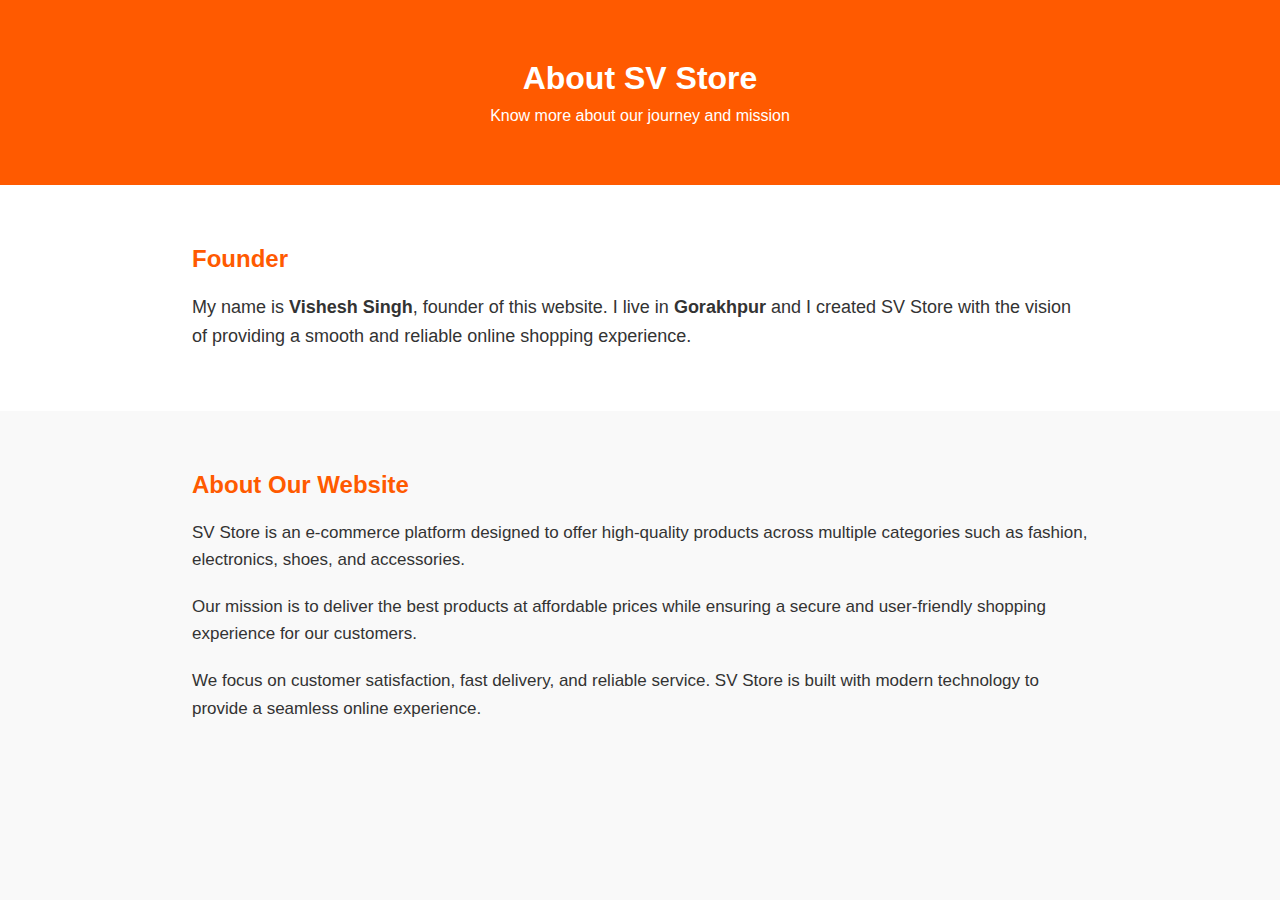
<file: about.html>
<!DOCTYPE html>
<html lang="en">
<head>
    <meta charset="UTF-8">
    <title>About Us - SV Store</title>
    <meta name="viewport" content="width=device-width, initial-scale=1.0">
    
    <link rel="stylesheet" href="about.css">
</head>
<body>

<!-- Header Section -->
<header class="about-header">
    <h1>About SV Store</h1>
    <p>Know more about our journey and mission</p>
</header>

<!-- Founder Section -->
<section class="founder-section">
    <div class="founder-content">
        <h2>Founder</h2>
        <p>
            My name is <strong>Vishesh Singh</strong>, founder of this website.  
            I live in <strong>Gorakhpur</strong> and I created SV Store with the vision 
            of providing a smooth and reliable online shopping experience.
        </p>
    </div>
</section>

<!-- Website Info Section -->
<section class="website-info">
    <h2>About Our Website</h2>
    <p>
        SV Store is an e-commerce platform designed to offer high-quality products 
        across multiple categories such as fashion, electronics, shoes, and accessories.
    </p>

    <p>
        Our mission is to deliver the best products at affordable prices while ensuring 
        a secure and user-friendly shopping experience for our customers.
    </p>

    <p>
        We focus on customer satisfaction, fast delivery, and reliable service.
        SV Store is built with modern technology to provide a seamless online experience.
    </p>
</section>

</body>
</html>
</file>
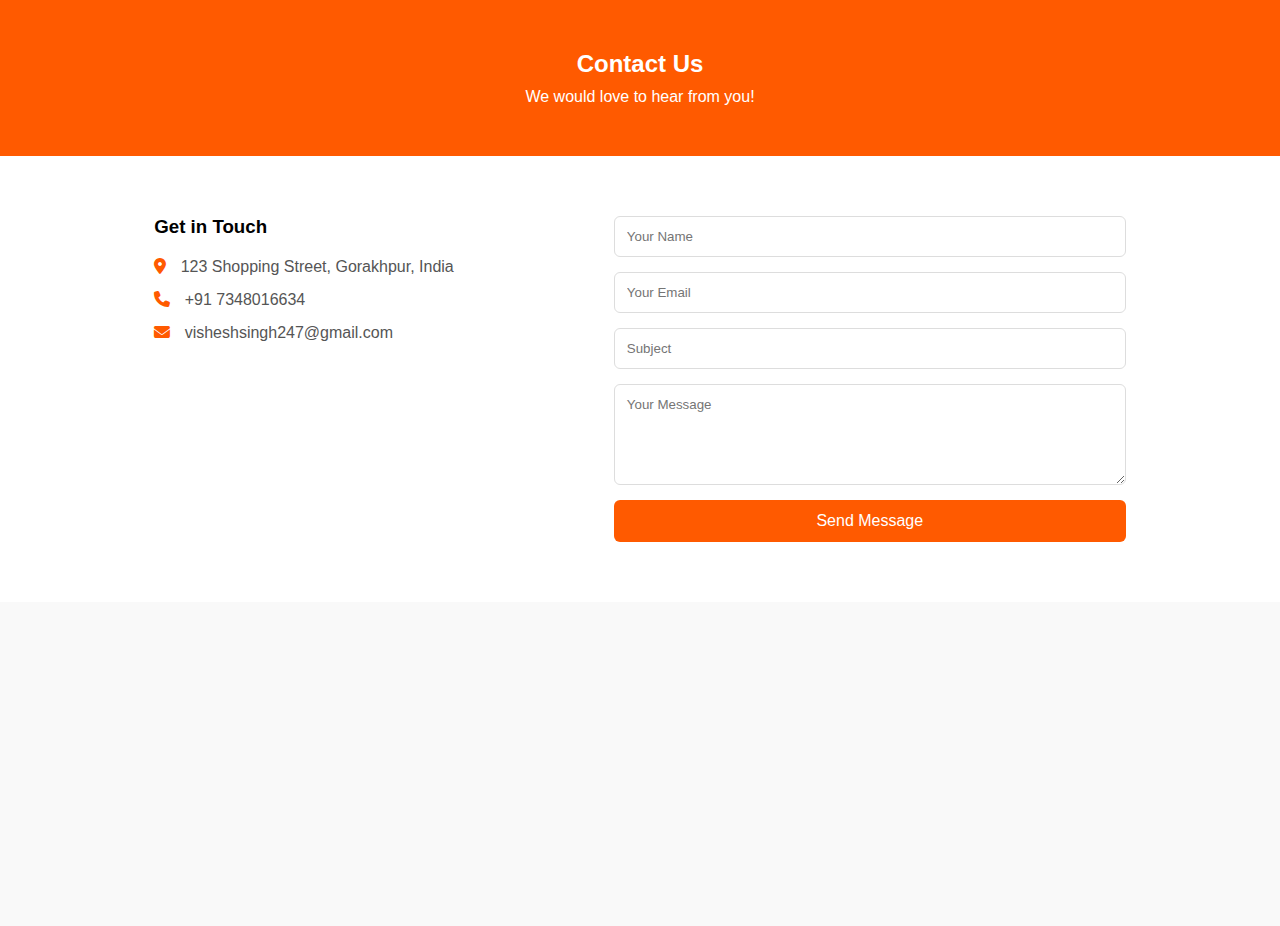
<file: contact.html>
<!DOCTYPE html>
<html lang="en">
<head>
    <meta charset="UTF-8">
    <title>Contact Us - SV Store</title>
    <meta name="viewport" content="width=device-width, initial-scale=1.0">
    
    <link rel="stylesheet" href="contact.css">
    <link rel="stylesheet" href="https://cdnjs.cloudflare.com/ajax/libs/font-awesome/6.5.1/css/all.min.css">
</head>
<body>

<!-- Header -->
<header class="header">
    <h2>Contact Us</h2>
    <p>We would love to hear from you!</p>
</header>

<!-- Contact Section -->
<section class="contact-container">

    <!-- Contact Info -->
    <div class="contact-info">
        <h3>Get in Touch</h3>
        <p><i class="fas fa-map-marker-alt"></i> 123 Shopping Street, Gorakhpur, India</p>
        <p><i class="fas fa-phone"></i> +91 7348016634</p>
        <p><i class="fas fa-envelope"></i> visheshsingh247@gmail.com</p>
    </div>

    <!-- Contact Form -->
    <div class="contact-form">
        <form>
            <input type="text" placeholder="Your Name" required>
            <input type="email" placeholder="Your Email" required>
            <input type="text" placeholder="Subject">
            <textarea placeholder="Your Message" rows="5" required></textarea>
            <button type="submit">Send Message</button>
        </form>
    </div>

</section>

<!-- Map Section -->
<section class="map">
    <iframe 
        src="https://www.google.com/maps?q=Gorakhpur+Uttar+Pradesh&output=embed"
        width="100%" 
        height="300" 
        style="border:0;"
        allowfullscreen="" 
        loading="lazy">
    </iframe>
</section>

</body>
</html>
</file>
<file: about.css>
*{
    margin:0;
    padding:0;
    box-sizing:border-box;
    font-family: 'Segoe UI', sans-serif;
}

body{
    background:#f9f9f9;
    color:#333;
}

/* Header */
.about-header{
    text-align:center;
    padding:60px 20px;
    background:#ff5a00;
    color:white;
}

.about-header p{
    margin-top:10px;
}

/* Founder Section */
.founder-section{
    padding:60px 15%;
    background:white;
}

.founder-section h2{
    margin-bottom:20px;
    color:#ff5a00;
}

.founder-section p{
    font-size:18px;
    line-height:1.6;
}

/* Website Info */
.website-info{
    padding:60px 15%;
}

.website-info h2{
    margin-bottom:20px;
    color:#ff5a00;
}

.website-info p{
    margin-bottom:20px;
    font-size:17px;
    line-height:1.6;
}
</file>
<file: contact.css>
*{
    margin:0;
    padding:0;
    box-sizing:border-box;
    font-family:'Segoe UI', sans-serif;
}

body{
    background:#f9f9f9;
}

/* Header */
.header{
    text-align:center;
    padding:50px 20px;
    background:#ff5a00;
    color:white;
}

.header p{
    margin-top:10px;
}

/* Contact Section */
.contact-container{
    display:flex;
    justify-content:center;
    gap:50px;
    padding:60px 10%;
    background:white;
}

/* Contact Info */
.contact-info{
    width:40%;
}

.contact-info h3{
    margin-bottom:20px;
}

.contact-info p{
    margin-bottom:15px;
    color:#555;
}

.contact-info i{
    color:#ff5a00;
    margin-right:10px;
}

/* Contact Form */
.contact-form{
    width:50%;
}

.contact-form form{
    display:flex;
    flex-direction:column;
}

.contact-form input,
.contact-form textarea{
    margin-bottom:15px;
    padding:12px;
    border:1px solid #ddd;
    border-radius:6px;
    outline:none;
}

.contact-form button{
    padding:12px;
    border:none;
    background:#ff5a00;
    color:white;
    border-radius:6px;
    cursor:pointer;
    font-size:16px;
    transition:0.3s;
}

.contact-form button:hover{
    background:#e64a00;
}

/* Map */
.map{
    margin-top:20px;
}
</file>
